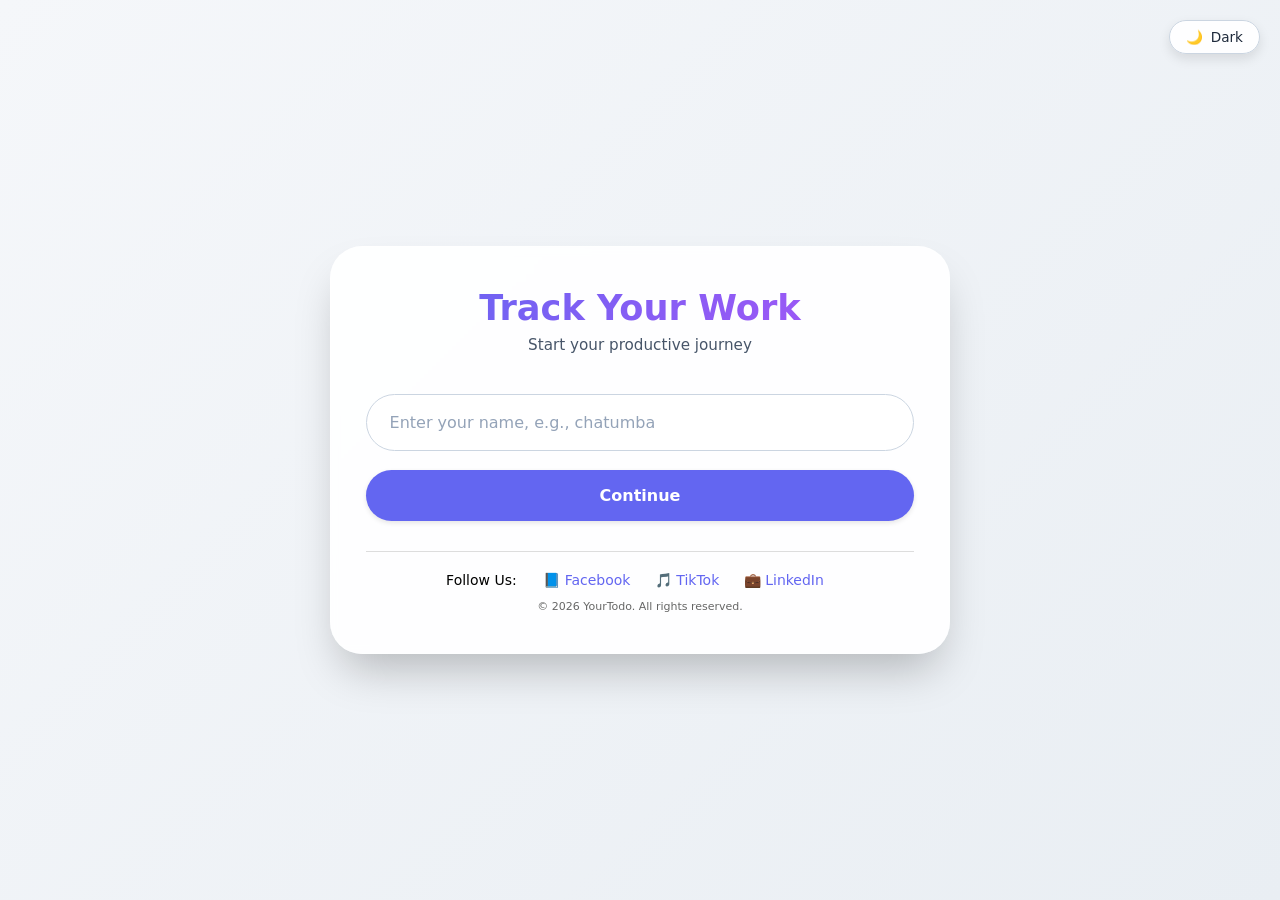
<file: index.html>
<!DOCTYPE html>
<html lang="en">
<head>
  <meta charset="UTF-8">
  <meta name="viewport"
  content="width=device-width, initial-scale=1.0, viewport-fit=cover">
   <title>my.to.do.list.com.zm</title>
    <link rel="stylesheet" href="styles.css">
  </head>
<body>
  <div class="theme-toggle" id="themeToggleBtn">
    <span></span><span>Dark🌕</span>
  </div>
  <div class="card">
    <h1> Track Your Work</h1>
    <div class="sub">Start your productive journey</div>
    <div class="imput-group"> 
      <input type="text" id="userName" placeholder="Enter your name, e.g., chatumba" autocomplete="off" />
      <br><br>
      <button id="enterBtn"> Continue </button>
    </div>
  
  <!-- FOLLOW US FOOTER -->
<footer class="app-footer">
    <div class="footer-social">
        <span>Follow Us:</span>
        <a href="https://www.facebook.com/share/18APPi1KfH/?mibextid=wwXIfr" target="_blank">📘 Facebook</a>
        <a href="https://www.tiktok.com/@civoxghost03" target="_blank">🎵 TikTok</a>
        <a href="https://www.linkedin.com/in/chatumba-mwanza-383628315" target="_blank">💼 LinkedIn</a>
    </div>
    <div class="footer-copyright">
        © 2026 YourTodo. All rights reserved.
    </div>
</footer>
  <script src="index.js"></script>
  </div>
</body>
  </html>
</file>
<file: styles.css>
* {
  margin: 0;
  padding: 0;
  box-sizing: border-box;
  font-family: system-ui, 'Segoe UI', 'Helvetica Neue', sans-serif;
  transition: background-color 0.2s ease, border-color 0.2s ease, color 0.2s ease;
}

body {
  min-height: 100vh;
  display: flex;
  align-items: center;
  justify-content: center;
  background: var(--bg-gradient);
  padding: 1.5rem;
}

/* Light mode (default) */
:root {
  --bg-gradient: linear-gradient(135deg, #f5f7fa 0%, #e9eef3 100%);
  --card-bg: rgba(255, 255, 255, 0.92);
  --card-shadow: 0 25px 45px -12px rgba(0, 0, 0, 0.25);
  --text-primary: #1e293b;
  --text-secondary: #475569;
  --accent: #6366f1;
  --accent-hover: #4f46e5;
  --input-bg: #ffffff;
  --input-border: #cbd5e1;
  --input-focus: #818cf8;
  --btn-text: white;
  --placeholder: #94a3b8;
  --task-bg: #f8fafc;
  --task-border: #e2e8f0;
  --delete-hover: #ef4444;
}

body.dark {
  --bg-gradient: linear-gradient(135deg, #0f172a 0%, #1e293b 100%);
  --card-bg: rgba(30, 41, 59, 0.95);
  --card-shadow: 0 25px 45px -12px rgba(0, 0, 0, 0.5);
  --text-primary: #f1f5f9;
  --text-secondary: #cbd5e1;
  --accent: #818cf8;
  --accent-hover: #a5b4fc;
  --input-bg: #1e293b;
  --input-border: #334155;
  --input-focus: #818cf8;
  --btn-text: #f8fafc;
  --placeholder: #64748b;
  --task-bg: #1e293b;
  --task-border: #334155;
  --delete-hover: #f87171;
}

.card {
  background: var(--card-bg);
  backdrop-filter: blur(4px);
  border-radius: 2rem;
  box-shadow: var(--card-shadow);
  width: 100%;
  max-width: 620px;
  padding: 2.5rem 2.2rem;
  text-align: center;
  border: 1px solid rgba(255, 255, 255, 0.2);
}

.card .input-group {
  margin-top: 2rem;
}

.todo-container {
  max-width: 680px;
  padding: 2rem;
}

h1 {
  font-size: 2.2rem;
  font-weight: 700;
  background: linear-gradient(120deg, var(--accent), #a855f7);
  background-clip: text;
  -webkit-background-clip: text;
  color: transparent;
  margin-bottom: 0.5rem;
}

.sub {
  color: var(--text-secondary);
  margin-bottom: 2.5rem;
  font-size: 0.95rem;
}

.input-group {
  display: flex;
  flex-direction: column;
  gap: 1.5rem;
  margin-top: 0.8rem;
}

input {
  width: 100%;
  padding: 1.1rem 1.4rem;
  font-size: 1rem;
  background: var(--input-bg);
  border: 1.5px solid var(--input-border);
  border-radius: 2.5rem;
  outline: none;
  color: var(--text-primary);
  transition: all 0.2s;
}

input:focus {
  border-color: var(--input-focus);
  box-shadow: 0 0 0 3px rgba(99, 102, 241, 0.3);
}

input::placeholder {
  color: var(--placeholder);
}

button {
  background: var(--accent);
  color: var(--btn-text);
  border: none;
  padding: 1rem 1.5rem;
  font-size: 1rem;
  font-weight: 600;
  border-radius: 3rem;
  cursor: pointer;
  transition: 0.2s;
  box-shadow: 0 2px 5px rgba(0, 0, 0, 0.1);
  width: 100%;
}

button:hover {
  background: var(--accent-hover);
  transform: scale(0.98);
}

.theme-toggle {
  position: fixed;
  top: 20px;
  right: 20px;
  background: var(--card-bg);
  border: 1px solid var(--input-border);
  border-radius: 3rem;
  padding: 0.5rem 1rem;
  font-size: 1.2rem;
  cursor: pointer;
  backdrop-filter: blur(8px);
  display: flex;
  align-items: center;
  gap: 0.5rem;
  z-index: 100;
  box-shadow: 0 5px 12px rgba(0, 0, 0, 0.1);
}

.theme-toggle span {
  font-size: 0.85rem;
  font-weight: 500;
  color: var(--text-primary);
}

/* Todo specific styles */
.header-section {
  margin-bottom: 1.8rem;
}

.welcome-message {
  color: var(--accent);
  font-weight: 600;
  margin-top: 0.5rem;
  font-size: 1rem;
}

.add-task-section {
  display: flex;
  gap: 0.8rem;
  margin-bottom: 2rem;
  flex-wrap: wrap;
}

.add-task-section input {
  flex: 1;
}

.add-task-section button {
  width: auto;
  padding: 0.9rem 1.8rem;
  white-space: nowrap;
}

.tasks-list {
  max-height: 420px;
  overflow-y: auto;
  margin-bottom: 1.2rem;
  border-radius: 1rem;
}

.empty-state {
  text-align: center;
  padding: 2rem;
  color: var(--text-secondary);
  font-style: italic;
}

.task-item {
  display: flex;
  align-items: center;
  gap: 0.8rem;
  background: var(--task-bg);
  border: 1px solid var(--task-border);
  border-radius: 1.5rem;
  padding: 0.8rem 1rem;
  margin-bottom: 0.7rem;
  transition: all 0.2s;
}

.task-item:hover {
  transform: translateX(4px);
  border-color: var(--accent);
}

.task-check {
  width: 22px;
  height: 22px;
  cursor: pointer;
  accent-color: var(--accent);
}

.task-text {
  flex: 1;
  font-size: 1rem;
  color: var(--text-primary);
  word-break: break-word;
  text-align: left;
  cursor: pointer;
}

.task-text.completed {
  text-decoration: line-through;
  opacity: 0.65;
}

.delete-btn {
  background: transparent;
  color: #ef4444;
  box-shadow: none;
  width: auto;
  padding: 0.4rem 0.8rem;
  font-size: 1.2rem;
  font-weight: normal;
}

.delete-btn:hover {
  background: var(--delete-hover);
  color: white;
  transform: scale(1.02);
}

.task-stats {
  display: flex;
  justify-content: space-between;
  padding-top: 1rem;
  border-top: 1px solid var(--input-border);
  color: var(--text-secondary);
  font-size: 0.85rem;
  font-weight: 500;
}

@media (max-width: 560px) {
  .card {
    padding: 1.5rem;
  }
  .input-group {
    gap: 1.5rem;
  }
  .add-task-section {
    flex-direction: column;
  }
  .add-task-section button {
    width: 100%;
  }
  .task-item {
    flex-wrap: wrap;
  }
}
/* Follow Us Footer */
.app-footer {
    margin-top: 30px;
    padding-top: 20px;
    text-align: center;
    border-top: 1px solid #ddd;
}

body.dark .app-footer {
    border-top-color: #334155;
}

.footer-social {
    margin-bottom: 12px;
    font-size: 14px;
}

.footer-social span {
    margin-right: 12px;
    font-weight: 500;
}

.footer-social a {
    color: #6366f1;
    text-decoration: none;
    margin: 0 10px;
    font-size: 14px;
}

body.dark .footer-social a {
    color: #a5b4fc;
}

.footer-social a:hover {
    text-decoration: underline;
}

.footer-copyright {
    font-size: 11px;
    opacity: 0.6;
}
/* Additional dark mode fixes for footer */
body.dark .footer-social span {
    color: #f1f5f9;
}

body.dark .footer-copyright {
    color: #cbd5e1;
}
</file>
